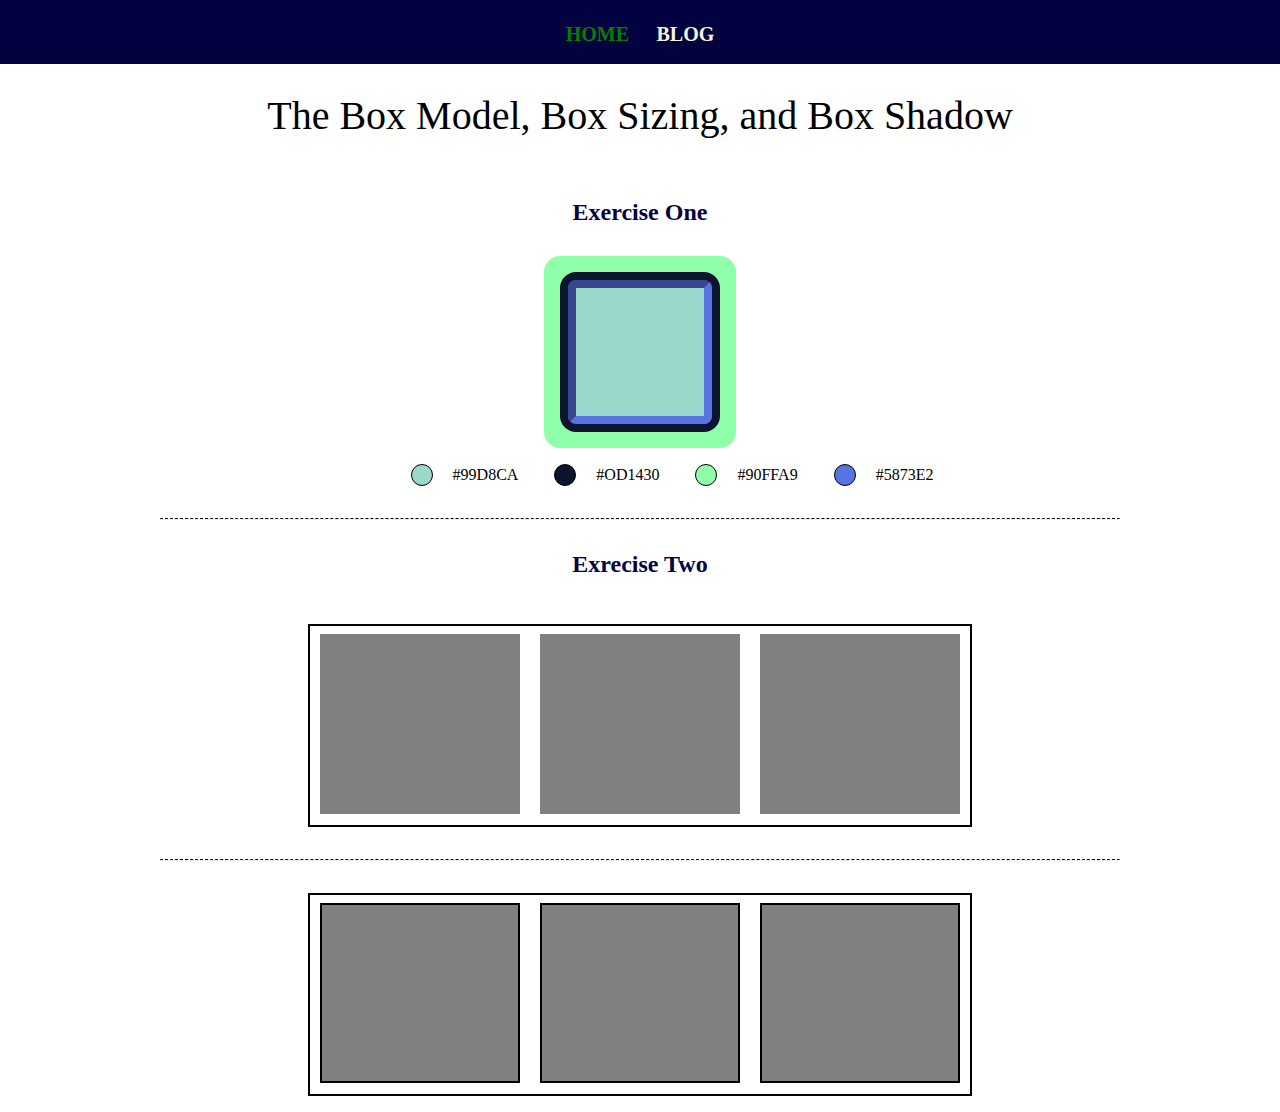
<file: index.html>
<html lang="en">
  <head>
    <meta charset="UTF-8" />
    <meta http-equiv="X-UA-Compatible" content="IE=edge" />
    <meta name="viewport" content="width=device-width, initial-scale=1.0" />
    <link rel="stylesheet" href="assets/stylesheets/style.css" />
    <title>home</title>
  </head>
  <body>
    <header>
      <nav class="header">
        <a href="index.html" class="green">HOME</a>
        <a href="blog.html">BLOG</a>
      </nav>
    </header>

    <div class="maindiv">
      <h1>The Box Model, Box Sizing, and Box Shadow</h1>
      <div class="firstrow">
        <h2>Exercise One</h2>

        <div class="outer-shadow">
          <div class="shadowbox"></div>
        </div>

        <div class="color-code">
          <div class="fir-colo">
            <div class="circle"></div>
            <h3>#99D8CA</h3>
          </div>
          <div class="sec-colo">
            <div class="circle"></div>
            <h3>#OD1430</h3>
          </div>
          <div class="thi-colo">
            <div class="circle"></div>
            <h3>#90FFA9</h3>
          </div>
          <div class="fou-colo">
            <div class="circle"></div>
            <h3>#5873E2</h3>
          </div>
        </div>

        <hr />

        <div>
          <h2>Exrecise Two</h2>
        </div>
      </div>

      <div class="row1">
        <div class="block1"></div>
        <div class="block1"></div>

        <div class="block1"></div>
      </div>
      <hr />
      <div class="row1">
        <div class="block1 border"></div>
        <div class="block1 border"></div>
        <div class="block1 border"></div>
      </div>
    </div>
  </body>
</html>
</file>
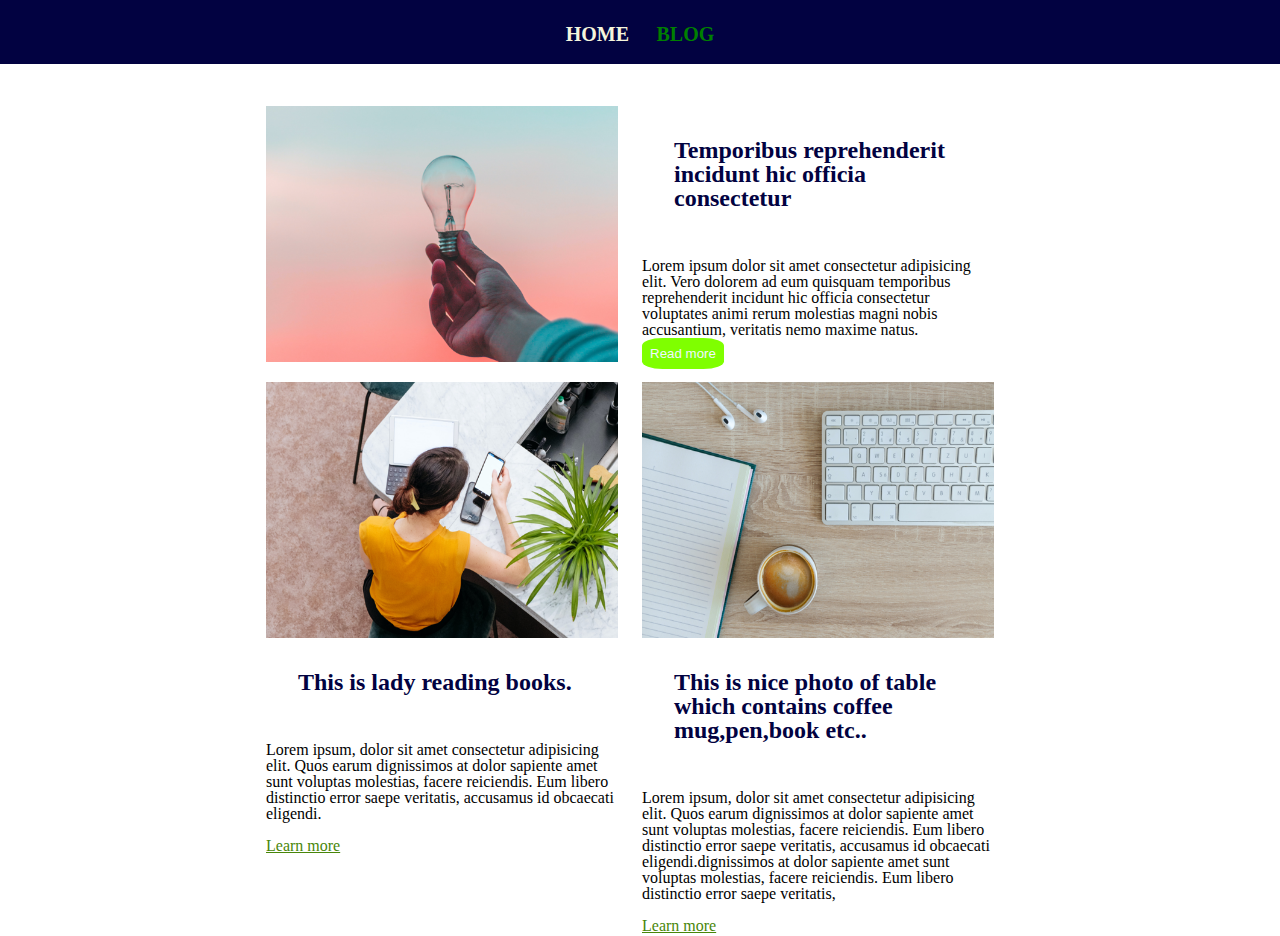
<file: blog.html>
<html lang="en">
  <head>
    <meta charset="UTF-8" />
    <meta http-equiv="X-UA-Compatible" content="IE=edge" />
    <meta name="viewport" content="width=device-width, initial-scale=1.0" />
    <link rel="stylesheet" href="assets/stylesheets/style.css" />
    <title>blog</title>
  </head>
  <body>
    <header>
      <nav class="header">
        <a href="index.html">HOME</a>
        <a href="blog.html" class="green">BLOG</a>
      </nav>
    </header>

    <div class="mainbody">
      <div class="row-2-1">
        <div class="block-2-1">
          <img src="assets/media/bulb.png" alt="bulb" />
        </div>
        <div class="block-2-1">
          <h2>Temporibus reprehenderit incidunt hic officia consectetur</h2>
          <p>
            Lorem ipsum dolor sit amet consectetur adipisicing elit. Vero
            dolorem ad eum quisquam temporibus reprehenderit incidunt hic
            officia consectetur voluptates animi rerum molestias magni nobis
            accusantium, veritatis nemo maxime natus.
          </p>
          <button>Read more</button>
        </div>
      </div>
      <div class="row-2-2">
        <div class="block-2-2">
          <img src="assets/media/lady.png" alt="lady" />
          <h2>This is lady reading books.</h2>
          <p>
            Lorem ipsum, dolor sit amet consectetur adipisicing elit. Quos earum
            dignissimos at dolor sapiente amet sunt voluptas molestias, facere
            reiciendis. Eum libero distinctio error saepe veritatis, accusamus
            id obcaecati eligendi.
          </p>
          <br />
          <a href="#">Learn more</a>
        </div>
        <div class="block-2-2">
          <img src="assets/media/table.png" alt="table" />
          <h2>
            This is nice photo of table which contains coffee mug,pen,book etc..
          </h2>
          <p>
            Lorem ipsum, dolor sit amet consectetur adipisicing elit. Quos earum
            dignissimos at dolor sapiente amet sunt voluptas molestias, facere
            reiciendis. Eum libero distinctio error saepe veritatis, accusamus
            id obcaecati eligendi.dignissimos at dolor sapiente amet sunt
            voluptas molestias, facere reiciendis. Eum libero distinctio error
            saepe veritatis,
          </p>
          <br />
          <a href="#">Learn more</a>
        </div>
      </div>
    </div>
  </body>
</html>
</file>
<file: assets/stylesheets/style.css>
/* http://meyerweb.com/eric/tools/css/reset/ 
   v2.0 | 20110126
   License: none (public domain)
*/

html,
body,
div,
span,
applet,
object,
iframe,
h1,
h2,
h3,
h4,
h5,
h6,
p,
blockquote,
pre,
a,
abbr,
acronym,
address,
big,
cite,
code,
del,
dfn,
em,
img,
ins,
kbd,
q,
s,
samp,
small,
strike,
strong,
sub,
sup,
tt,
var,
b,
u,
i,
center,
dl,
dt,
dd,
ol,
ul,
li,
fieldset,
form,
label,
legend,
table,
caption,
tbody,
tfoot,
thead,
tr,
th,
td,
article,
aside,
canvas,
details,
embed,
figure,
figcaption,
footer,
header,
hgroup,
menu,
nav,
output,
ruby,
section,
summary,
time,
mark,
audio,
video {
  margin: 0;
  padding: 0;
  border: 0;
  font-size: 100%;
  font: inherit;
  vertical-align: baseline;
}
/* HTML5 display-role reset for older browsers */
article,
aside,
details,
figcaption,
figure,
footer,
header,
hgroup,
menu,
nav,
section {
  display: block;
}
body {
  line-height: 1;
}
ol,
ul {
  list-style: none;
}
blockquote,
q {
  quotes: none;
}
blockquote:before,
blockquote:after,
q:before,
q:after {
  content: "";
  content: none;
}
table {
  border-collapse: collapse;
  border-spacing: 0;
}

/* ------------------------- index css ---------------------------- */

.header {
  height: 2rem;
  background-color: rgb(2, 2, 65);
  text-align: center;
  padding: 1rem;
  font-size: 30;
  font-weight: bolder;
}

.header a {
  font-size: 20px;
  color: beige;
  text-decoration: none;
  margin: 10px;
}

.header .green {
  color: green;
}

.maindiv {
  width: 75%;
  margin: 0px auto;
  text-align: center;
  /* background-color: aqua; */
}

.firstrow h2,
.firstrow .color-code {
  text-align: center;
}

.outer-shadow {
  /* margin: auto;
  width: 50%;
  margin-left: auto; */
}

.shadowbox {
  height: 8rem;
  width: 8rem;

  background-color: #99d8ca;

  outline: 0.5rem inset #5873e2;
  outline-offset: -1rem;

  box-shadow: 1rem 1rem #90ffa9, -1rem 1rem #90ffa9, 1rem -1rem #90ffa9,
    -1rem -1rem #90ffa9;

  border-radius: 10%;
  border: 1rem solid #0d1430;
  margin-left: 41.7%;
}

.color-code {
  margin-top: 2rem;
  margin-left: 2rem;
}

.fir-colo,
.sec-colo,
.thi-colo,
.fou-colo,
h3,
.circle {
  display: inline-block;
  margin-left: 1rem;
  vertical-align: middle;
}
.fir-colo .circle {
  background-color: #99d8ca;
}

.sec-colo .circle {
  background-color: #0d1430;
}

.thi-colo .circle {
  background-color: #90ffa9;
}

.fou-colo .circle {
  background-color: #5873e2;
}

.circle {
  height: 20px;
  width: 20px;
  border-radius: 100%;
  border: 1px solid;
  vertical-align: middle;
}

.row1 {
  width: 660px;
  margin: auto;
  border: 2px solid;
  text-align: center;
  margin-bottom: 1rem;
}

.block1 {
  height: 180px;
  width: 200px;
  background-color: gray;
  display: inline-block;
  margin: 8px;
}

.border {
  border: 2px solid;
  box-sizing: border-box;
}

.block2 {
  height: 180px;
  width: 200px;
  background-color: gray;
  display: inline-block;
  margin: 6px;
  border: 2px solid;
}

h1 {
  font-size: 2.5rem;
  padding: 2rem 0px;
  /*  */
}

h2 {
  font-size: 2rem;
  /*  */
}

.block-2-1 {
  height: 16rem;
  width: 22rem;
  margin: 10px;

  display: inline-block;
  vertical-align: top;
}

.block-2-2 {
  height: 34rem;
  width: 22rem;
  margin: 10px;
  vertical-align: top;
  display: inline-block;
}

img {
  height: 16rem;
  width: 22rem;
}

h2 {
  font-size: 1.5rem;
  font-weight: bolder;
  padding-bottom: 1rem;
  color: rgb(2, 2, 65);
  margin: 2rem;
}
button {
  background-color: chartreuse;
  border-radius: 25%;
  color: aliceblue;
  padding: 0.5rem;
  border: none;
}

.block-2-2 a {
  color: rgb(72, 134, 9);
}

hr {
  margin: 2rem 0px;
  border-top: 1.5px dashed black;
}

/* -----------------blog ------------------- */

.mainbody {
  width: 80%;
  margin: 0px auto;
  margin-top: 2rem;
  margin-left: 20%;
  margin-right: 20%;
}

.block-2-1 {
  height: 16rem;
  width: 22rem;
  margin: 10px;

  display: inline-block;
  vertical-align: top;
}

.block-2-2 {
  height: 34rem;
  width: 22rem;
  margin: 10px;
  vertical-align: top;
  display: inline-block;
}

img {
  height: 16rem;
  width: 22rem;
}

h2 {
  font-size: 1.5rem;
  font-weight: bolder;
  padding-bottom: 1rem;
  color: rgb(2, 2, 65);
  margin: 2rem;
}
button {
  background-color: chartreuse;
  border-radius: 25%;
  color: aliceblue;
  padding: 0.5rem;
  border: none;
}

.block2 a {
  color: rgb(72, 134, 9);
}
</file>
